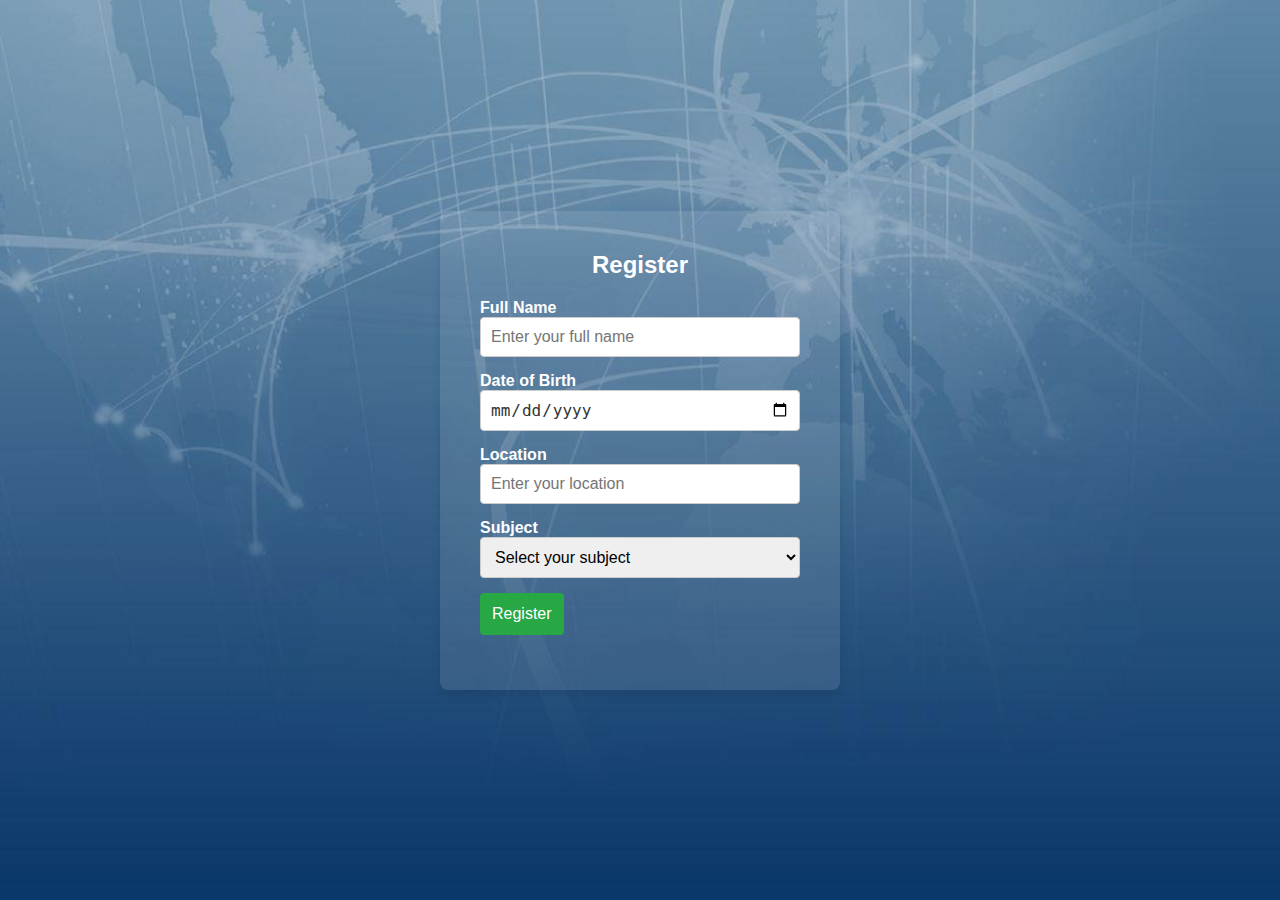
<file: 1/index.html>
<!DOCTYPE html>
<html lang="en">
<head>
    <meta charset="UTF-8">
    <meta name="viewport" content="width=device-width, initial-scale=1.0">
    <title>Register Page</title>
    <link rel="stylesheet" href="styles.css">
</head>
<body>
    <div class="register-container">
        <form id="registerForm" class="register-form">
            <h2>Register</h2>
            
            <div class="input-group">
                <label for="name">Full Name</label>
                <input type="text" id="name" name="name" placeholder="Enter your full name" required>
            </div>
            
            <div class="input-group">
                <label for="dob">Date of Birth</label>
                <input type="date" id="dob" name="dob" min="2000-12-06" max="2010-09-19" required>
            </div>

            <div class="input-group">
                <label for="location">Location</label>
                <input type="text" id="location" name="location" placeholder="Enter your location" required>
            </div>

            <div class="input-group">
                <label for="subject">Subject</label>
                <select id="subject" name="subject" required>
                    <option value="">Select your subject</option>
                    <option value="Backend Development">Backend Development</option>
                    <option value="Machine Learning">Machine Learning</option>
                    <option value="Computer Graphics">Computer Graphics</option>
                    <option value="Computer Networks">Computer Networks</option>
                </select>
            </div>

            <div class="input-group">
                <button type="submit">Register</button>
            </div>

        </form>
    </div>

    <script src="script.js"></script>
</body>
</html>
</file>
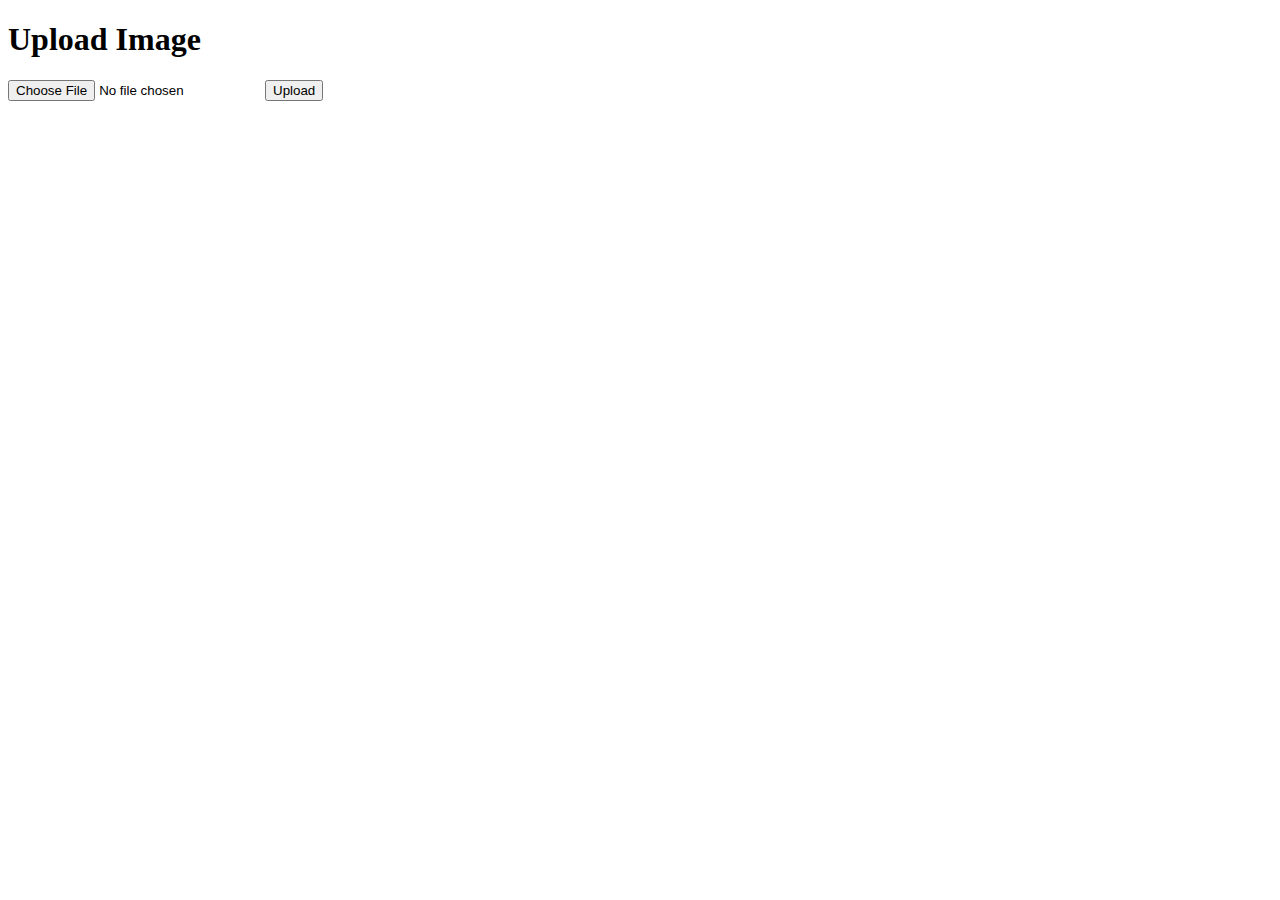
<file: 6/frontend/index.html>
<!DOCTYPE html>
<html lang="en">
<head>
    <meta charset="UTF-8">
    <meta name="viewport" content="width=device-width, initial-scale=1.0">
    <title>File Upload</title>
</head>
<body>
    <h1>Upload Image</h1>
    <form id="uploadForm">
        <input type="file" id="fileInput" name="image" required />
        <button type="submit">Upload</button>
    </form>
    <div id="responseMessage"></div>

    <script>
        document.getElementById('uploadForm').addEventListener('submit', async (event) => {
            event.preventDefault();

            const formData = new FormData();
            const fileInput = document.getElementById('fileInput');
            formData.append('image', fileInput.files[0]);

            try {
                const response = await fetch('http://localhost:5000/api/upload', {
                    method: 'POST',
                    body: formData,
                });

                if (!response.ok) {
                    throw new Error('File upload failed');
                }

                const data = await response.json();
                document.getElementById('responseMessage').textContent = data.message;
            } catch (error) {
                document.getElementById('responseMessage').textContent = error.message;
            }
        });
    </script>
</body>
</html>
</file>
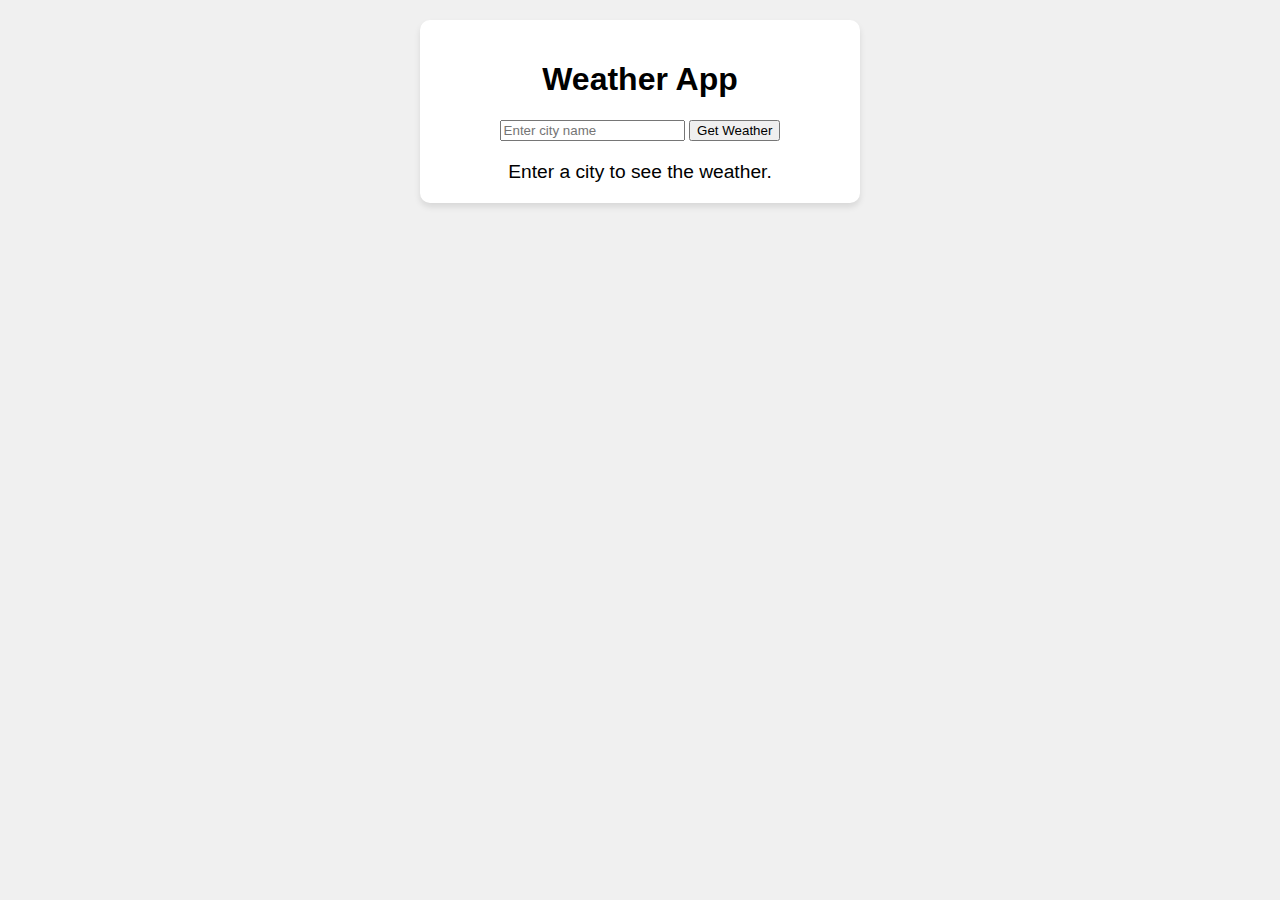
<file: 8/public/index.html>
<!DOCTYPE html>
<html lang="en">
<head>
    <meta charset="UTF-8">
    <meta name="viewport" content="width=device-width, initial-scale=1.0">
    <title>Weather App</title>
    <style>
        body {
            font-family: Arial, sans-serif;
            margin: 0;
            padding: 20px;
            background-color: #f0f0f0;
        }
        .container {
            max-width: 400px;
            margin: auto;
            text-align: center;
            background: white;
            padding: 20px;
            border-radius: 10px;
            box-shadow: 0 4px 6px rgba(0, 0, 0, 0.1);
        }
        #weather {
            margin-top: 20px;
            font-size: 1.2em;
        }
    </style>
</head>
<body>
<div class="container">
    <h1>Weather App</h1>
    <input type="text" id="city" placeholder="Enter city name" />
    <button onclick="getWeather()">Get Weather</button>
    <div id="weather">Enter a city to see the weather.</div>
</div>

<script>
    async function getWeather() {
        const city = document.getElementById('city').value.trim();
        if (!city) {
            alert('Please enter a city name.');
            return;
        }

        const url = `/weather?city=${encodeURIComponent(city)}`;

        try {
            let response = await fetch(url);
            if (!response.ok) throw new Error('Weather data not available');
            let data = await response.json();
            document.getElementById('weather').textContent = `Current Weather in ${city}: ${data.temp_c}°C, ${data.condition}`;
        } catch (error) {
            document.getElementById('weather').textContent = 'Weather information not available';
            console.error('Error fetching weather:', error);
        }
    }
</script>
</body>
</html>
</file>
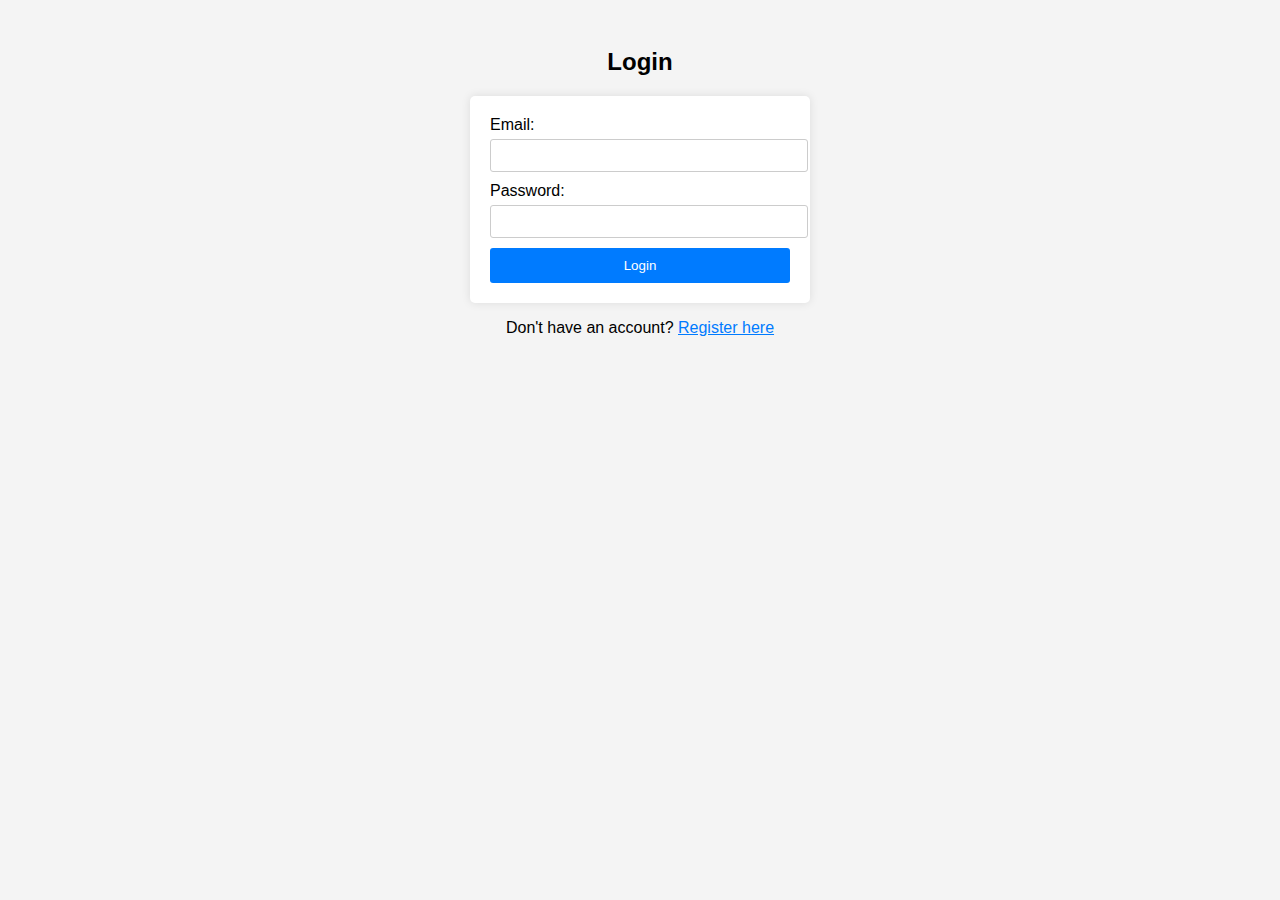
<file: 4/frontend/login.html>
<!DOCTYPE html>
<html lang="en">
<head>
    <meta charset="UTF-8">
    <meta name="viewport" content="width=device-width, initial-scale=1.0">
    <title>Login</title>
    <link rel="stylesheet" href="style.css">
</head>
<body>
    <h2>Login</h2>
    <form id="loginForm">
        <label for="email">Email:</label>
        <input type="email" id="email" name="email" required><br>

        <label for="password">Password:</label>
        <input type="password" id="password" name="password" required><br>

        <button type="submit">Login</button>
    </form>

    <p>Don't have an account? <a href="index.html">Register here</a></p>

    <script src="script.js"></script>
</body>
</html>
</file>
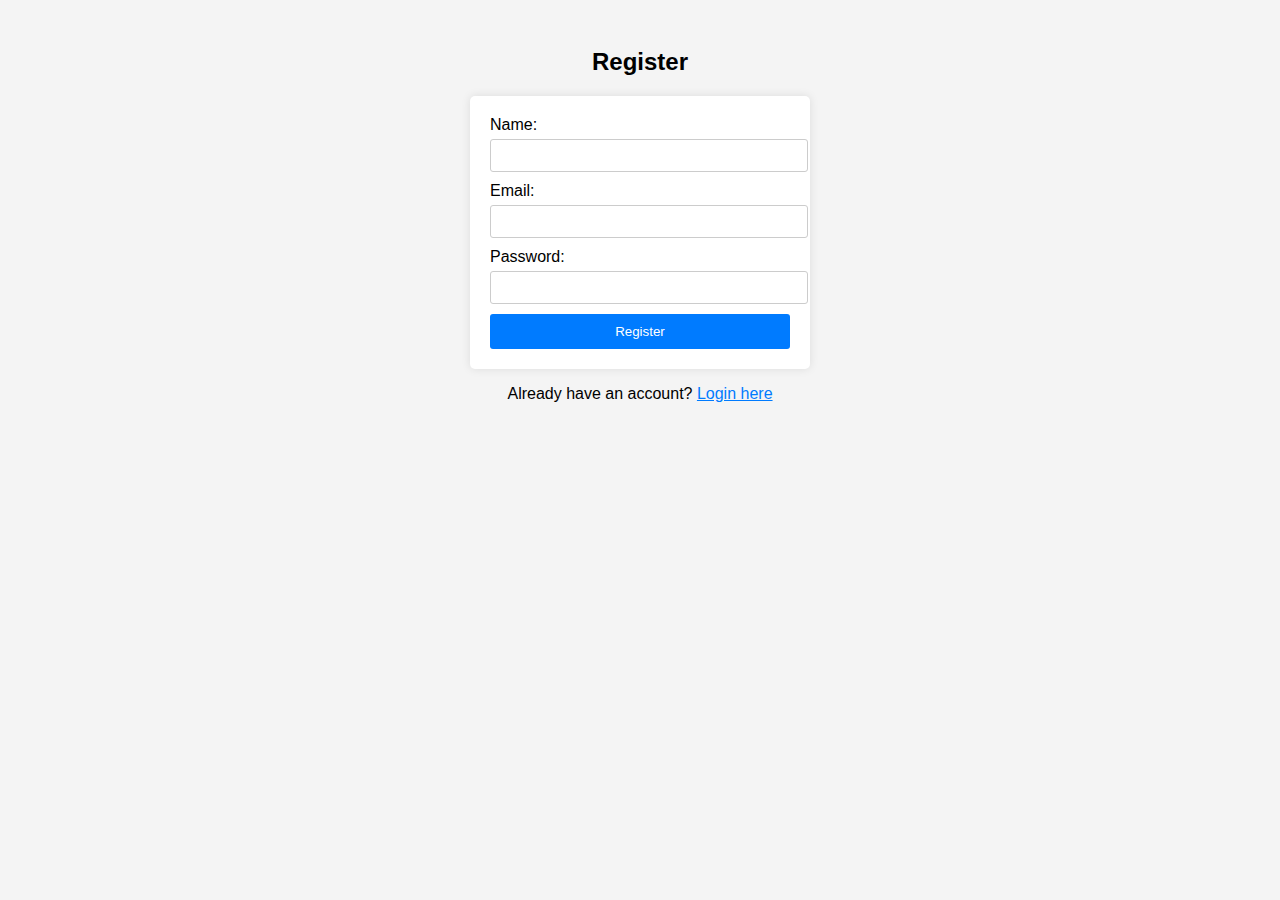
<file: 4/frontend/register.html>
<!DOCTYPE html>
<html lang="en">
<head>
    <meta charset="UTF-8">
    <meta name="viewport" content="width=device-width, initial-scale=1.0">
    <title>Register</title>
    <link rel="stylesheet" href="style.css">
</head>
<body>
    <h2>Register</h2>
    <form id="registerForm">
        <label for="name">Name:</label>
        <input type="text" id="name" name="name" required><br>
        
        <label for="email">Email:</label>
        <input type="email" id="email" name="email" required><br>

        <label for="password">Password:</label>
        <input type="password" id="password" name="password" required><br>

        <button type="submit">Register</button>
    </form>

    <p>Already have an account? <a href="login.html">Login here</a></p>

    <script src="script.js"></script>
</body>
</html>
</file>
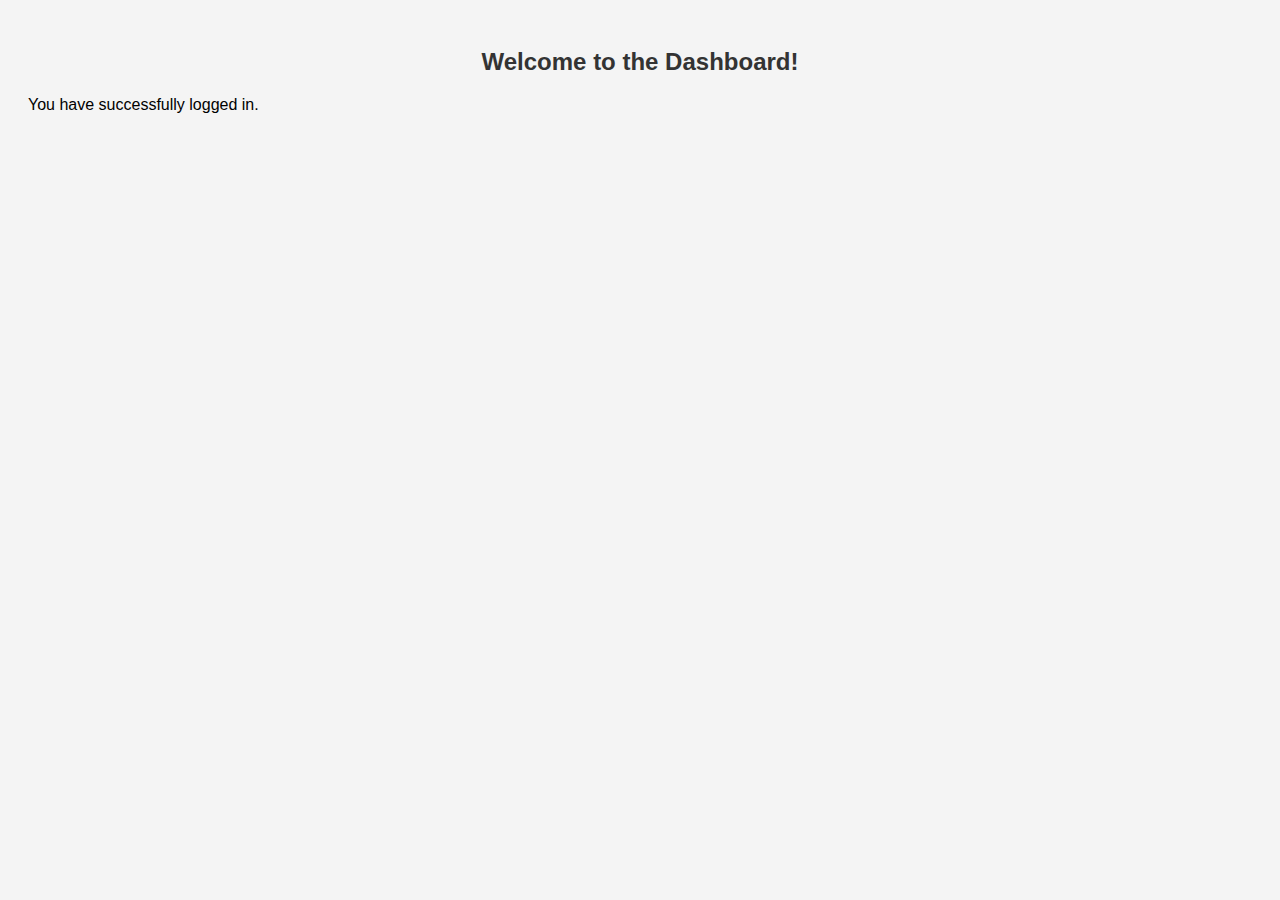
<file: 5/frontend/dashboard.html>
<!DOCTYPE html>
<html lang="en">
<head>
    <meta charset="UTF-8">
    <meta name="viewport" content="width=device-width, initial-scale=1.0">
    <title>Dashboard</title>
    <style>
        body {
            font-family: Arial, sans-serif;
            background-color: #f4f4f4;
            padding: 20px;
        }

        h2 {
            text-align: center;
            color: #333;
        }

        .dashboard-container {
            max-width: 800px;
            margin: 0 auto;
            background-color: #fff;
            padding: 20px;
            border-radius: 5px;
            box-shadow: 0 0 10px rgba(0, 0, 0, 0.1);
        }

        .user-list {
            list-style-type: none;
            padding: 0;
        }

        .user-item {
            padding: 10px;
            border-bottom: 1px solid #ccc;
        }

        .user-item:last-child {
            border-bottom: none;
        }

        button {
            padding: 10px;
            background-color: #007BFF;
            color: white;
            border: none;
            border-radius: 3px;
            cursor: pointer;
        }

        button:hover {
            background-color: #0056b3;
        }

        .logout {
            text-align: right;
        }
    </style>
</head>
<body>
    <h2>Welcome to the Dashboard!</h2>
    <p>You have successfully logged in.</p>
</body>
</html>
</file>
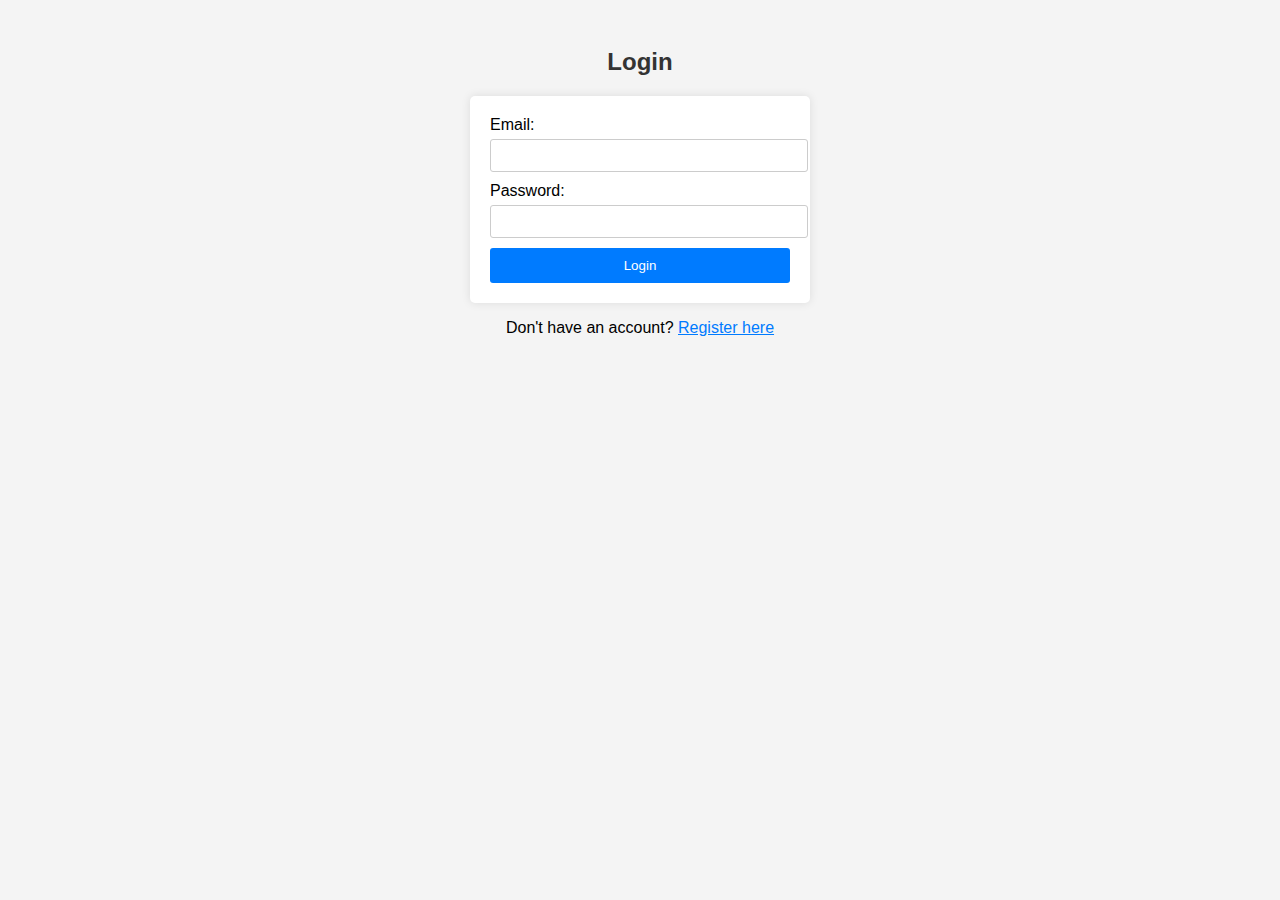
<file: 5/frontend/login.html>
<!DOCTYPE html>
<html lang="en">
<head>
    <meta charset="UTF-8">
    <meta name="viewport" content="width=device-width, initial-scale=1.0">
    <title>Login</title>
    <style>
        body {
            font-family: Arial, sans-serif;
            background-color: #f4f4f4;
            padding: 20px;
        }

        h2 {
            text-align: center;
            color: #333;
        }

        form {
            width: 300px;
            margin: 0 auto;
            background-color: #fff;
            padding: 20px;
            border-radius: 5px;
            box-shadow: 0 0 10px rgba(0, 0, 0, 0.1);
        }

        label {
            display: block;
            margin-bottom: 5px;
        }

        input[type="email"], input[type="password"] {
            width: 100%;
            padding: 8px;
            margin-bottom: 10px;
            border: 1px solid #ccc;
            border-radius: 3px;
        }

        button {
            width: 100%;
            padding: 10px;
            background-color: #007BFF;
            color: white;
            border: none;
            border-radius: 3px;
            cursor: pointer;
        }

        button:hover {
            background-color: #0056b3;
        }

        p {
            text-align: center;
        }

        a {
            color: #007BFF;
        }

        a:hover {
            text-decoration: underline;
        }
    </style>
</head>
<body>
    <h2>Login</h2>
    <form id="loginForm">
        <label for="email">Email:</label>
        <input type="email" id="email" name="email" required><br>

        <label for="password">Password:</label>
        <input type="password" id="password" name="password" required><br>

        <button type="submit">Login</button>
    </form>

    <p>Don't have an account? <a href="register.html">Register here</a></p>

    <script src="script.js"></script>
</body>
</html>
</file>
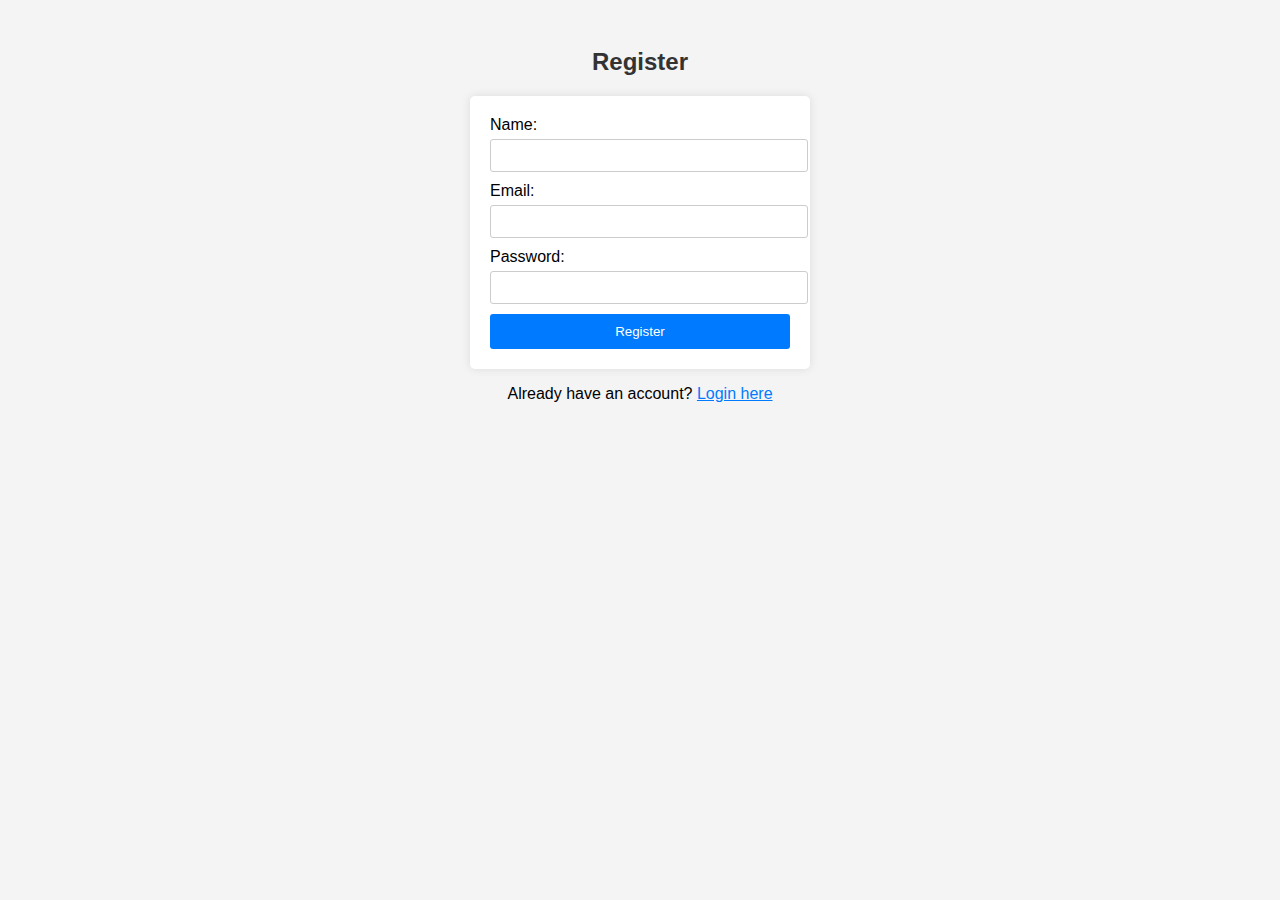
<file: 5/frontend/register.html>
<!DOCTYPE html>
<html lang="en">
<head>
    <meta charset="UTF-8">
    <meta name="viewport" content="width=device-width, initial-scale=1.0">
    <title>Register</title>
    <style>
        body {
            font-family: Arial, sans-serif;
            background-color: #f4f4f4;
            padding: 20px;
        }

        h2 {
            text-align: center;
            color: #333;
        }

        form {
            width: 300px;
            margin: 0 auto;
            background-color: #fff;
            padding: 20px;
            border-radius: 5px;
            box-shadow: 0 0 10px rgba(0, 0, 0, 0.1);
        }

        label {
            display: block;
            margin-bottom: 5px;
        }

        input[type="text"], input[type="email"], input[type="password"] {
            width: 100%;
            padding: 8px;
            margin-bottom: 10px;
            border: 1px solid #ccc;
            border-radius: 3px;
        }

        button {
            width: 100%;
            padding: 10px;
            background-color: #007BFF;
            color: white;
            border: none;
            border-radius: 3px;
            cursor: pointer;
        }

        button:hover {
            background-color: #0056b3;
        }

        p {
            text-align: center;
        }

        a {
            color: #007BFF;
        }

        a:hover {
            text-decoration: underline;
        }
    </style>
</head>
<body>
    <h2>Register</h2>
    <form id="registerForm">
        <label for="name">Name:</label>
        <input type="text" id="name" name="name" required><br>

        <label for="email">Email:</label>
        <input type="email" id="email" name="email" required><br>

        <label for="password">Password:</label>
        <input type="password" id="password" name="password" required><br>

        <button type="submit">Register</button>
    </form>

    <p>Already have an account? <a href="login.html">Login here</a></p>

    <script src="script.js"></script>
</body>
</html>
</file>
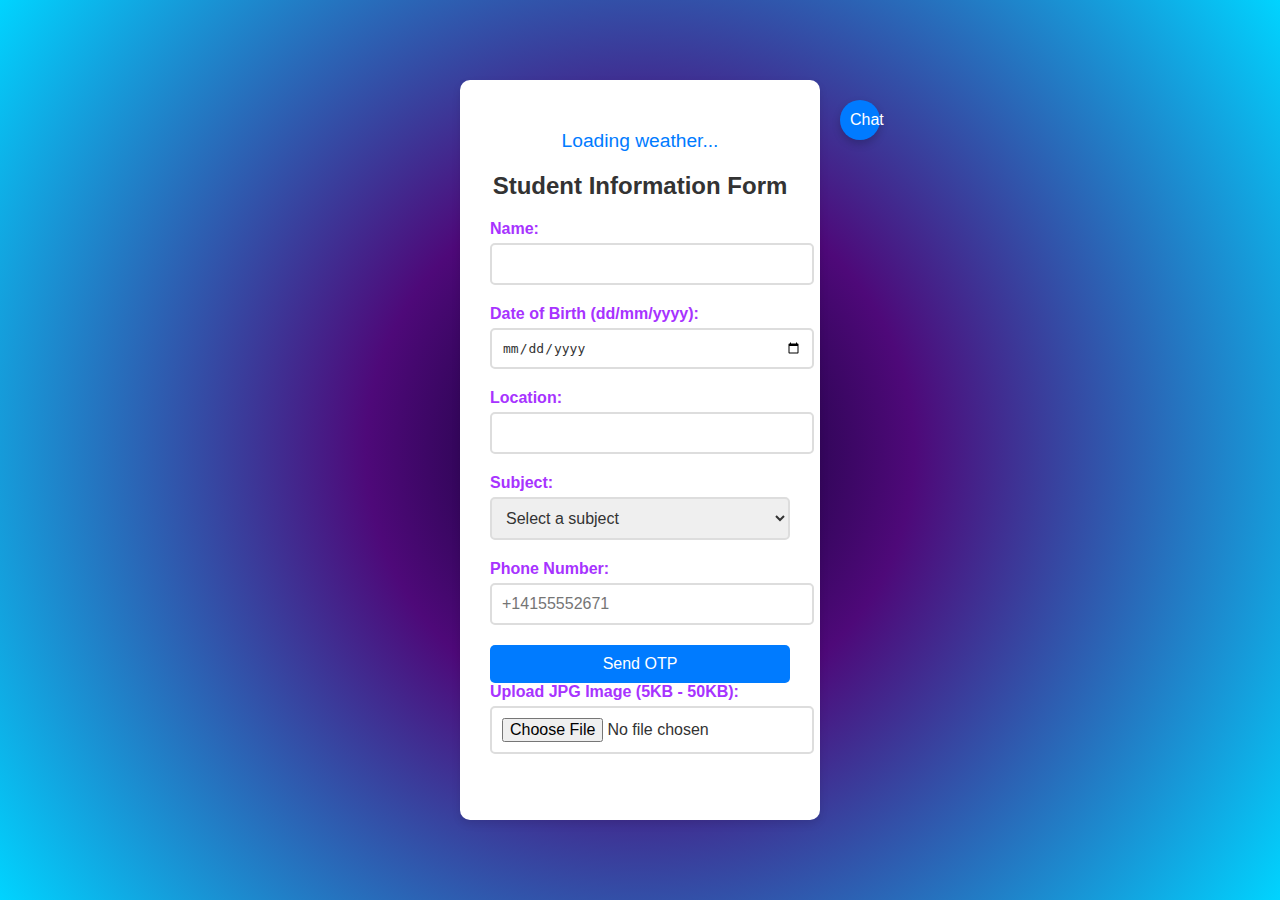
<file: 7/public/main.html>
<!DOCTYPE html>
<html lang="en">
<head>
    <meta charset="UTF-8">
    <meta name="viewport" content="width=device-width, initial-scale=1.0">
    <title>Form with Age Calculation and Image Upload</title>
    <style>
        body {
            font-family: Arial, sans-serif;
            background: radial-gradient(circle, rgba(2,0,36,1) 0%, rgba(78,9,121,1) 35%, rgba(0,212,255,1) 100%);
            display: flex;
            justify-content: center;
            align-items: center;
            height: 100vh;
            margin: 0;
        }

        .form-container {
            background-color: #fff;
            padding: 30px;
            border-radius: 10px;
            box-shadow: 0 4px 8px rgba(0, 0, 0, 0.1);
            width: 300px;
            position: relative; /* Added for positioning of chat button */
        }

        .form-container h2 {
            margin-bottom: 20px;
            font-size: 1.5em;
            color: #333;
            text-align: center;
        }

        .form-container label {
            display: block;
            margin-bottom: 5px;
            font-weight: bold;
        }

        /* Specific label colors */
        .form-container label[for="name"],
        .form-container label[for="dob"],
        .form-container label[for="location"],
        .form-container label[for="subject"],
        .form-container label[for="media"],
        .form-container label[for="phoneNumber"],
        .form-container label[for="otpCode"] {
            color: #a733ff;
        }

        .form-container input,
        .form-container select {
            width: 100%;
            padding: 10px;
            margin-bottom: 20px;
            border: 2px solid #ddd;
            border-radius: 5px;
            font-size: 1em;
            color: #333;
            transition: border-color 0.3s ease, box-shadow 0.3s ease;
        }

        /* Add colorful border and glow effect on focus */
        .form-container input:focus,
        .form-container select:focus {
            border-color: #007bff;
            box-shadow: 0 0 8px rgba(0, 123, 255, 0.5);
            outline: none;
        }

        /* Hover effect for input fields */
        .form-container input:hover,
        .form-container select:hover {
            border-color: #00c4ff;
        }

        /* Style the submit button */
        .form-container button {
            width: 100%;
            padding: 10px;
            background-color: #007bff;
            border: none;
            border-radius: 5px;
            color: #fff;
            font-size: 1em;
            cursor: pointer;
            transition: background-color 0.3s ease, box-shadow 0.3s ease;
        }

        /* Hover effect for submit button */
        .form-container button:hover {
            background-color: #0056b3;
            box-shadow: 0 0 8px rgba(0, 86, 179, 0.5);
        }

        .weather-container {
            text-align: center;
            margin-bottom: 20px;
        }

        .weather-container p {
            font-size: 1.2em;
            color: #007bff;
        }

        /* Chat button styles */
        #chatButton {
            position: absolute;
            right: -60px;
            top: 20px;
            width: 40px;
            height: 40px;
            background-color: #007bff;
            color: white;
            border: none;
            border-radius: 50%;
            cursor: pointer;
            box-shadow: 0 4px 8px rgba(0, 0, 0, 0.2);
            transition: background-color 0.3s ease;
        }

        #chatButton:hover {
            background-color: #0056b3;
        }

        /* Popup styles */
        #chatPopup {
            display: none;
            position: fixed;
            right: 20px;
            top: 20px;
            width: 300px;
            height: 400px;
            background-color: white;
            border: 1px solid #ddd;
            border-radius: 10px;
            box-shadow: 0 4px 8px rgba(0, 0, 0, 0.1);
            z-index: 1000;
            overflow: hidden;
        }

        .popup-header {
            background-color: #007bff;
            color: white;
            padding: 10px;
            text-align: center;
        }

        .popup-content {
            padding: 10px;
            overflow-y: auto;
            height: calc(100% - 40px);
        }

        .closeButton {
            background: transparent;
            border: none;
            color: white;
            cursor: pointer;
            float: right;
            margin-top: -5px;
            margin-right: 5px;
            font-size: 18px;
        }

        .switch-button {
            background-color: #007bff;
            color: white;
            border: none;
            border-radius: 5px;
            padding: 5px 10px;
            margin: 5px;
            cursor: pointer;
            transition: background-color 0.3s ease;
        }

        .switch-button:hover {
            background-color: #0056b3;
        }
    </style>
</head>
<body>
    <div class="form-container">
        <div class="weather-container">
            <p id="weather">Loading weather...</p>
        </div>

        <h2>Student Information Form</h2>
        <form id="studentForm" method="POST" action="/submit-form" enctype="multipart/form-data">
            <label for="name">Name:</label>
            <input type="text" id="name" name="name" required>

            <label for="dob">Date of Birth (dd/mm/yyyy):</label>
            <input type="date" id="dob" name="dob" min="2000-01-01" max="2010-12-31" placeholder="dd/mm/yyyy" required>

            <label for="location">Location:</label>
            <input type="text" id="location" name="location" required>

            <label for="subject">Subject:</label>
            <select id="subject" name="subject" required>
                <option value="" disabled selected>Select a subject</option>
                <option value="Mathematics">Mathematics</option>
                <option value="Science">Science</option>
                <option value="History">History</option>
                <option value="Literature">Literature</option>
            </select>

            <label for="phoneNumber">Phone Number:</label>
            <input type="tel" id="phoneNumber" name="phoneNumber" placeholder="+14155552671" required>

            <button type="button" id="sendOtpButton">Send OTP</button>

            <label for="otpCode" id="otpLabel" style="display:none;">OTP Code:</label>
            <input type="text" id="otpCode" name="otpCode" style="display:none;">

            <label for="media">Upload JPG Image (5KB - 50KB):</label>
            <input type="file" id="media" name="media" accept="image/jpeg" required>

            <button type="submit" id="submitButton" style="display:none;">Submit</button>

            <div>
                <p id="result"></p>
            </div>
        </form>

        <!-- Chat button -->
        <button id="chatButton">Chat</button>
    </div>

    <!-- Chat Popup -->
    <div id="chatPopup">
        <div class="popup-header">
            <button class="closeButton" onclick="closeChatPopup()">×</button>
            Chat Dashboard
        </div>
        <div class="popup-content">
            <button class="switch-button" onclick="loadContent('admin.html')">Admin Dashboard</button>
            <button class="switch-button" onclick="loadContent('student.html')">Student Dashboard</button>
            <div id="popupContent">
                <!-- Here you can add your student dashboard content -->
                <h3>Welcome to the Student Dashboard!</h3>
                <p>This is where students can view their details and perform actions.</p>
                <p>Add your student dashboard content here...</p>
            </div>
        </div>
    </div>

    <script>
        // Function to close the chat popup
        function closeChatPopup() {
            document.getElementById("chatPopup").style.display = "none";
        }

        // Function to load content into the popup
        function loadContent(file) {
            fetch(file)
                .then(response => response.text())
                .then(data => {
                    document.getElementById("popupContent").innerHTML = data;
                })
                .catch(error => console.error('Error loading content:', error));
        }

        // Show chat popup when the chat button is clicked
        document.getElementById("chatButton").onclick = function () {
            document.getElementById("chatPopup").style.display = "block";
        };

        // Optional: Load the admin dashboard by default when the popup opens
        document.getElementById("chatButton").onclick = function () {
            document.getElementById("chatPopup").style.display = "block";
            loadContent('admin.html'); // Load admin dashboard by default
        };

        // Optional: Weather API call can be added here
    </script>
</body>
</html>
</file>
<file: 1/styles.css>
* {
    margin: 0;
    padding: 0;
    box-sizing: border-box;
}

html, body {
    height: 100%;
    font-family: 'Arial', sans-serif;
}

body {
    background: url('./4893794.jpg') no-repeat center center fixed;
    background-size: cover;
    display: flex;
    justify-content: center;
    align-items: center;
    min-height: 100vh;
}

.register-container {
    background-color: rgba(255, 255, 255, 0.1); /* Semi-transparent */
    padding: 40px;
    border-radius: 8px;
    box-shadow: 0 4px 8px rgba(0, 0, 0, 0.1);
    width: 100%;
    max-width: 400px;
}

.register-form {
    display: flex;
    flex-direction: column;
}

h2 {
    text-align: center;
    margin-bottom: 20px;
    color: white; /* Makes the heading more visible */
}

.input-group {
    margin-bottom: 15px;
}

label {
    margin-bottom: 5px;
    font-weight: bold;
    color: white; /* Labels should be white for visibility on the semi-transparent background */
}

input, select {
    width: 100%;
    padding: 10px;
    border: 1px solid #ccc;
    border-radius: 4px;
    font-size: 16px;
}

input[type="date"] {
    padding: 9px;
    color: #333; /* Date input text color */
}

button {
    padding: 12px;
    background-color: #28a745;
    color: white;
    border: none;
    border-radius: 4px;
    font-size: 16px;
    cursor: pointer;
}

button:hover {
    background-color: #218838;
}

.login-text {
    text-align: center;
    margin-top: 20px;
    color: white; /* Makes the text visible */
}

.login-text a {
    color: #007bff;
    text-decoration: none;
}

.login-text a:hover {
    text-decoration: underline;
}

@media (max-width: 600px) {
    .register-container {
        padding: 20px;
    }
}
</file>
<file: 4/frontend/style.css>
body {
    font-family: Arial, sans-serif;
    background-color: #f4f4f4;
    padding: 20px;
}

h2 {
    text-align: center;
}

form {
    width: 300px;
    margin: 0 auto;
    background-color: #fff;
    padding: 20px;
    border-radius: 5px;
    box-shadow: 0 0 10px rgba(0, 0, 0, 0.1);
}

label {
    display: block;
    margin-bottom: 5px;
}

input[type="text"], input[type="email"], input[type="password"] {
    width: 100%;
    padding: 8px;
    margin-bottom: 10px;
    border: 1px solid #ccc;
    border-radius: 3px;
}

button {
    width: 100%;
    padding: 10px;
    background-color: #007BFF;
    color: white;
    border: none;
    border-radius: 3px;
    cursor: pointer;
}

button:hover {
    background-color: #0056b3;
}

p {
    text-align: center;
}

a {
    color: #007BFF;
}

a:hover {
    text-decoration: underline;
}
</file>
